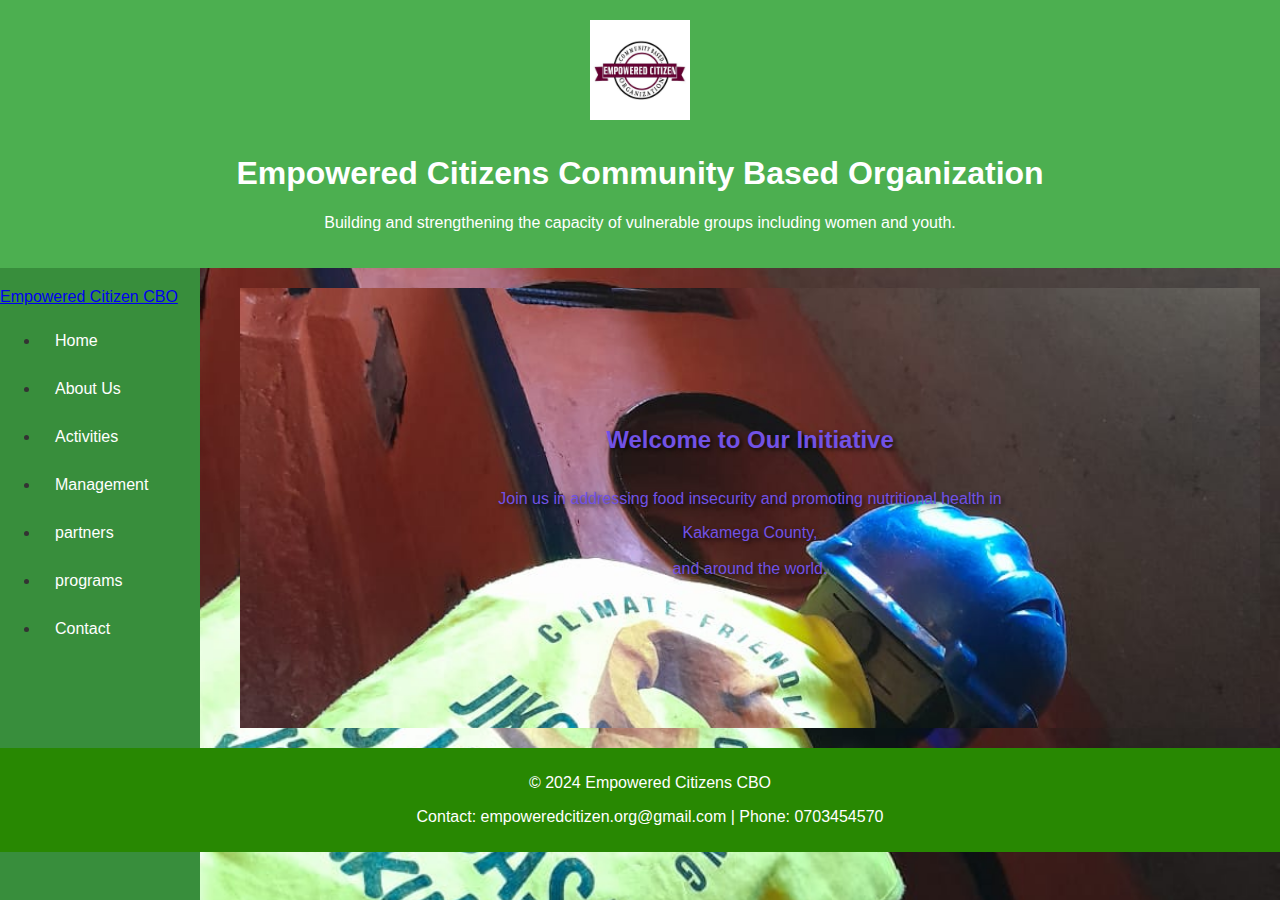
<file: index.html>
<!DOCTYPE html>
<html lang="en">
<head>
    <meta charset="UTF-8">
    <meta name="viewport" content="width=device-width, initial-scale=1.0">
    <title>Empowered Citizens CBO</title>
    <link rel="stylesheet" href="styles.css">
</head>
<body>
    <header>
        <img src="IMAGES/icon.jpg" alt="Empowered Citizens" class="logo">
        <h1>Empowered Citizens Community Based Organization</h1>
        <p>Building and strengthening the capacity of vulnerable groups including women and youth.</p>
    </header>
    
    <nav class="navbar navbar-expand-lg navbar-light">
        <a class="navbar-brand" href="index.html">Empowered Citizen CBO</a>
        <div class="collapse navbar-collapse" id="navbarNav">
            <ul class="navbar-nav ml-auto">
                <li class="nav-item"><a class="nav-link" href="index.html">Home</a></li>
                <li class="nav-item"><a class="nav-link" href="aboutUs.html">About Us</a></li>
                <li class="nav-item"><a class="nav-link" href="activities.html">Activities</a></li>
                <li class="nav-item"><a class="nav-link" href="management.html">Management</a></li>
                <li class="nav-item"><a class="nav-link" href="partners.html">partners</a></li>
                <li class="nav-item"><a class="nav-link" href="programs.html">programs</a></li>

                <li class="nav-item"><a class="nav-link" href="contacts.html">Contact</a></li>
            </ul>
        </div>
    </nav>

    <main>
        <section class="hero">
            <h2><b>Welcome to Our Initiative</b></h2>
            <p>Join us in addressing food insecurity and promoting nutritional health in <br> 
                <center>Kakamega County,</center><br>
                <center>and around the world.</center></p>
        </section>
    </main>

    <footer> <div class="social-icons">
        <a href="https://youtube.com/@mkulimabilajembe?si=RJIyCQ_pPYV2wrRb" target="_blank" aria-label="YouTube">
            <i class="fab fa-youtube"></i>
        </a>
        <a href="https://www.facebook.com/profile.php?id=100071715164116" target="_blank" aria-label="Facebook">
            <i class="fab fa-facebook-f"></i>
        </a>
    </div>
        <p>&copy; 2024 Empowered Citizens CBO</p>
        <p>Contact: empoweredcitizen.org@gmail.com | Phone: 0703454570</p>
    </footer>
</body>
</html>
</file>
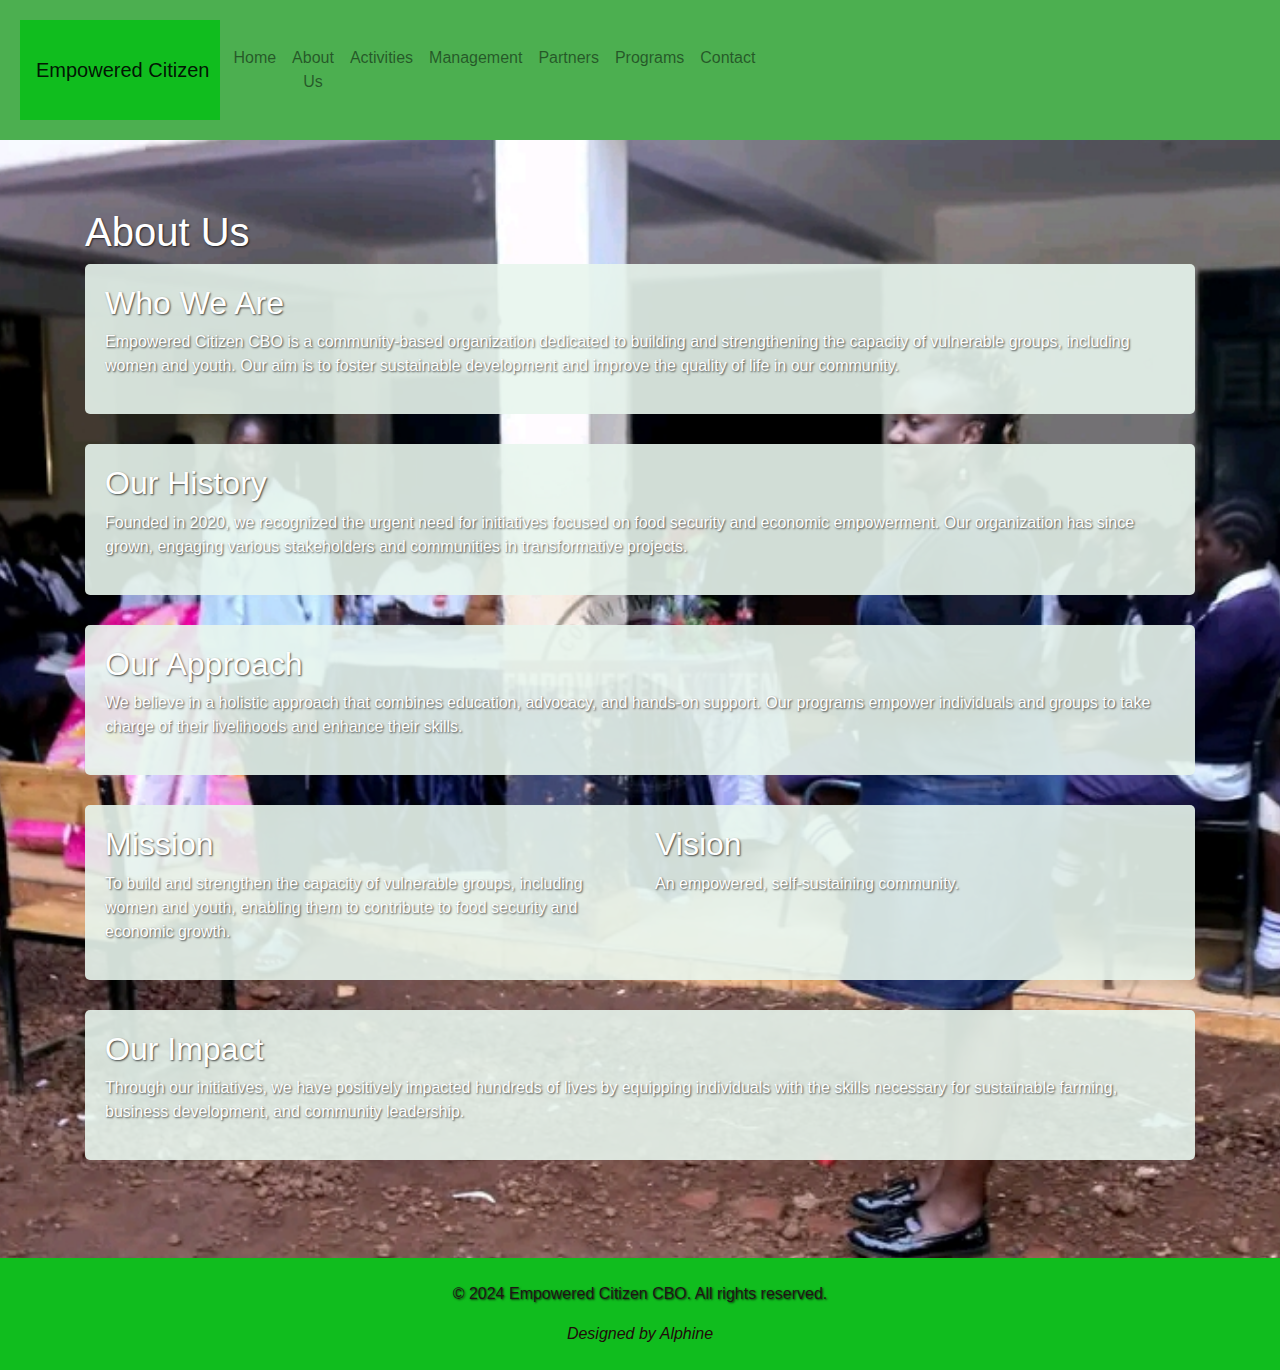
<file: aboutUs.html>
<!DOCTYPE html>
<html lang="en">
<head>
    <meta charset="UTF-8">
    <meta name="viewport" content="width=device-width, initial-scale=1.0">
    <title>About Us - Empowered Citizen CBO</title>
    <link rel="stylesheet" href="styles.css">
    <link rel="stylesheet" href="https://stackpath.bootstrapcdn.com/bootstrap/4.5.2/css/bootstrap.min.css">
    <link rel="icon" href="IMAGES/icon.jpg" type="image/png">
    <style>
        :root {
            --main-green: #10bd1e; /* Define a variable for the main green color */
        }

        body {
            background-image: url('IMAGES/girl.jpg'), url('IMAGES/kitchen.jpg');
            background-size: cover, cover; 
            background-position: center, center; 
            background-repeat: no-repeat, no-repeat; 
            color: #200a0a; 
        }

        .navbar {
            background-color: var(--main-green);
        }

        .navbar-brand, .nav-link, .footer p {
            color: rgb(31, 21, 21);
        }

        .navbar .nav-link:hover {
            color: #2c1d1d; 
        }

        h1, h2, h5, p {
            color: #ffffff; 
            text-shadow: 1px 1px 2px rgba(0, 0, 0, 0.7);
        }

        .about-section {
            background-color: rgba(232, 245, 237, 0.9);
            padding: 20px;
            border-radius: 5px;
            margin-bottom: 30px;
        }

        .footer {
            background-color: var(--main-green);
            color: #200a0a;
        }
    </style>
</head>
<body>
    <header>
        <nav class="navbar navbar-expand-lg navbar-light">
            <a class="navbar-brand" href="index.html">Empowered Citizen</a>
            <div class="collapse navbar-collapse" id="navbarNav">
                <ul class="navbar-nav ml-auto">
                    <li class="nav-item"><a class="nav-link" href="index.html">Home</a></li>
                    <li class="nav-item"><a class="nav-link" href="aboutUs.html">About Us</a></li>
                    <li class="nav-item"><a class="nav-link" href="activities.html">Activities</a></li>
                    <li class="nav-item"><a class="nav-link" href="management.html">Management</a></li>
                    <li class="nav-item"><a class="nav-link" href="partners.html">Partners</a></li>
                    <li class="nav-item"><a class="nav-link" href="programs.html">Programs</a></li>
                    <li class="nav-item"><a class="nav-link" href="contacts.html">Contact</a></li>
                </ul>
            </div>
        </nav>
    </header>

    <main class="container my-5" style="position: relative; z-index: 2;">
        <h1>About Us</h1>
        <div class="about-section">
            <h2>Who We Are</h2>
            <p>Empowered Citizen CBO is a community-based organization dedicated to building and strengthening the capacity of vulnerable groups, including women and youth. Our aim is to foster sustainable development and improve the quality of life in our community.</p>
        </div>

        <div class="about-section">
            <h2>Our History</h2>
            <p>Founded in 2020, we recognized the urgent need for initiatives focused on food security and economic empowerment. Our organization has since grown, engaging various stakeholders and communities in transformative projects.</p>
        </div>

        <div class="about-section">
            <h2>Our Approach</h2>
            <p>We believe in a holistic approach that combines education, advocacy, and hands-on support. Our programs empower individuals and groups to take charge of their livelihoods and enhance their skills.</p>
        </div>
        <div class="about-section">
            <div class="row mission-vision">
                <div class="col-md-6">
                    <h2>Mission</h2>
                    <p>To build and strengthen the capacity of vulnerable groups, including women and youth, enabling them to contribute to food security and economic growth.</p>
                </div>
                <div class="col-md-6">
                    <h2>Vision</h2>
                    <p>An empowered, self-sustaining community.</p>
                </div>
            </div>
        </div>

        <div class="about-section">
            <h2>Our Impact</h2>
            <p>Through our initiatives, we have positively impacted hundreds of lives by equipping individuals with the skills necessary for sustainable farming, business development, and community leadership.</p>
        </div>
    </main>

    <footer class="footer text-center py-4" style="position: relative; z-index: 2;">
        <p>© 2024 Empowered Citizen CBO. All rights reserved.</p>
        <div class="social-icons">
            <a href="https://youtube.com/@mkulimabilajembe?si=RJIyCQ_pPYV2wrRb" target="_blank" aria-label="YouTube">
                <i class="fab fa-youtube"></i>
            </a>
            <a href="https://www.facebook.com/profile.php?id=100071715164116" target="_blank" aria-label="Facebook">
                <i class="fab fa-facebook-f"></i>
            </a>
        </div>
        <i>Designed by Alphine</i>
    </footer>
</body>
</html>
</file>
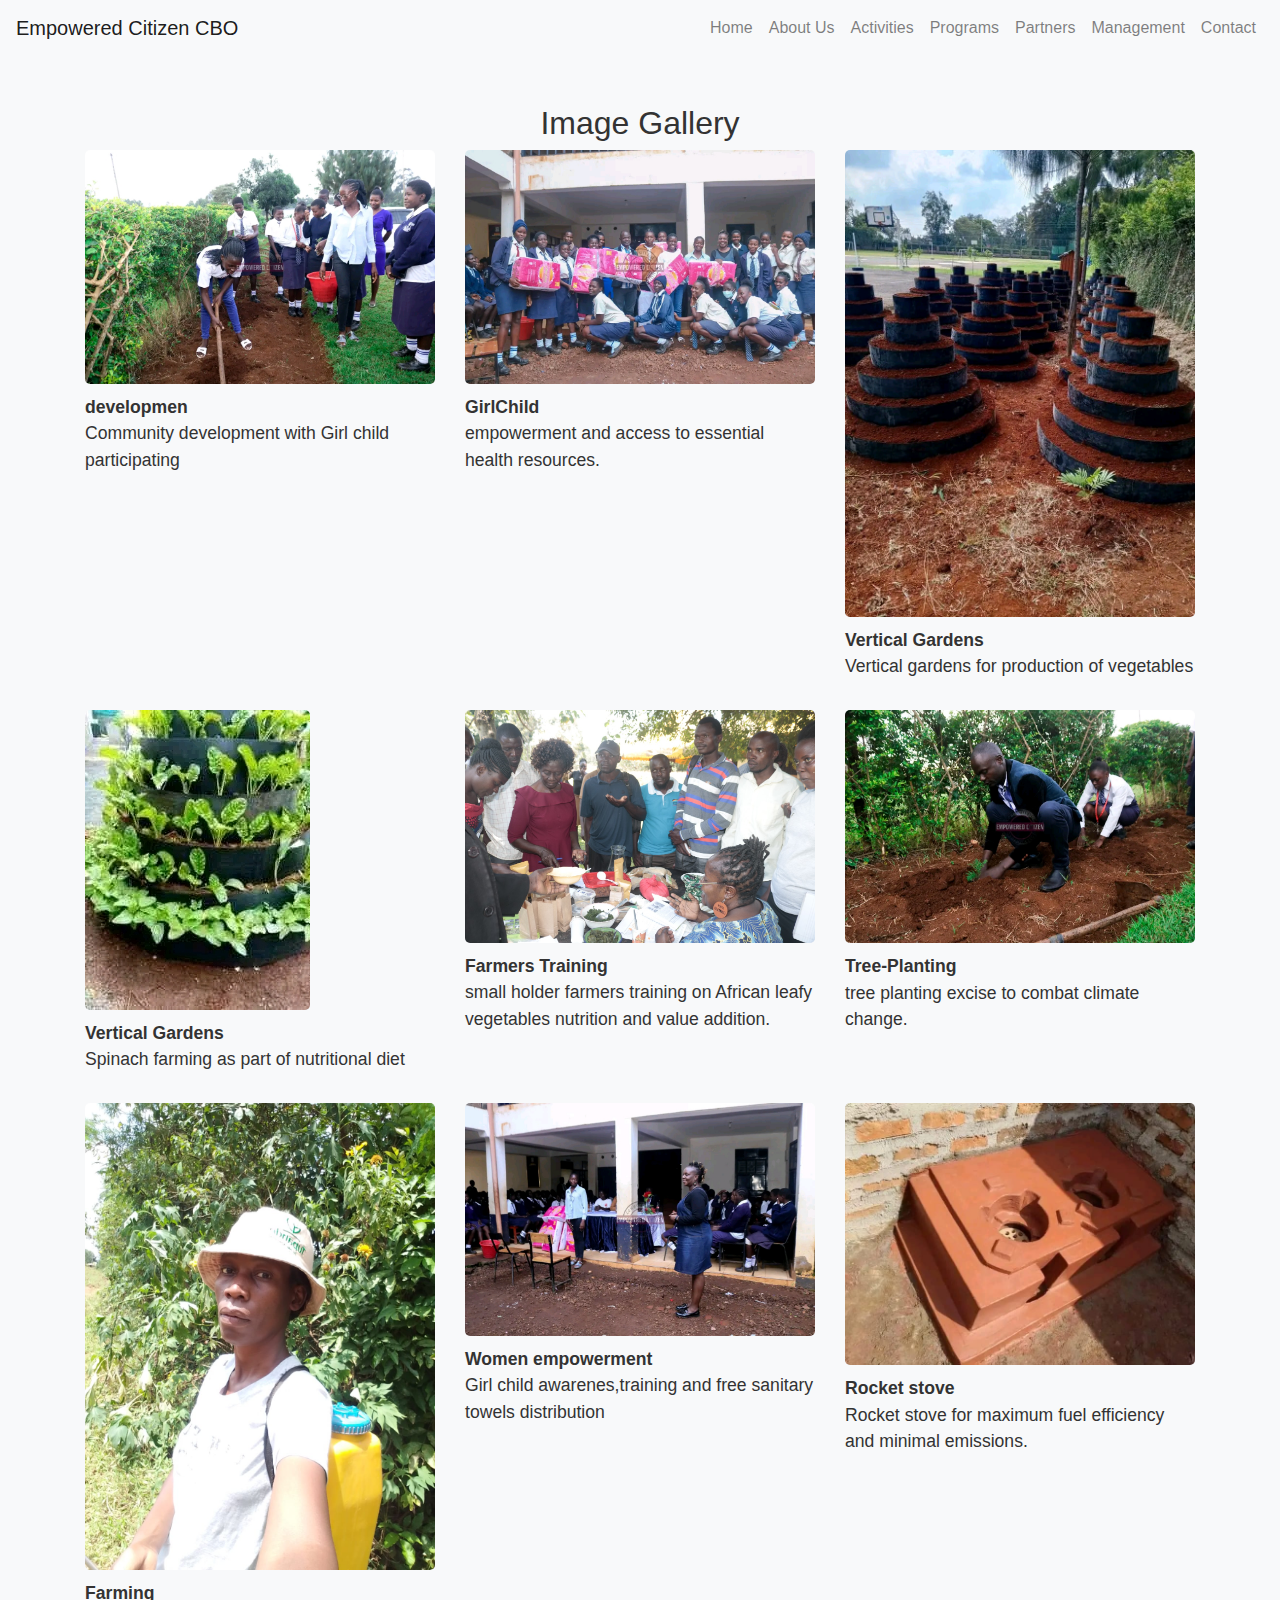
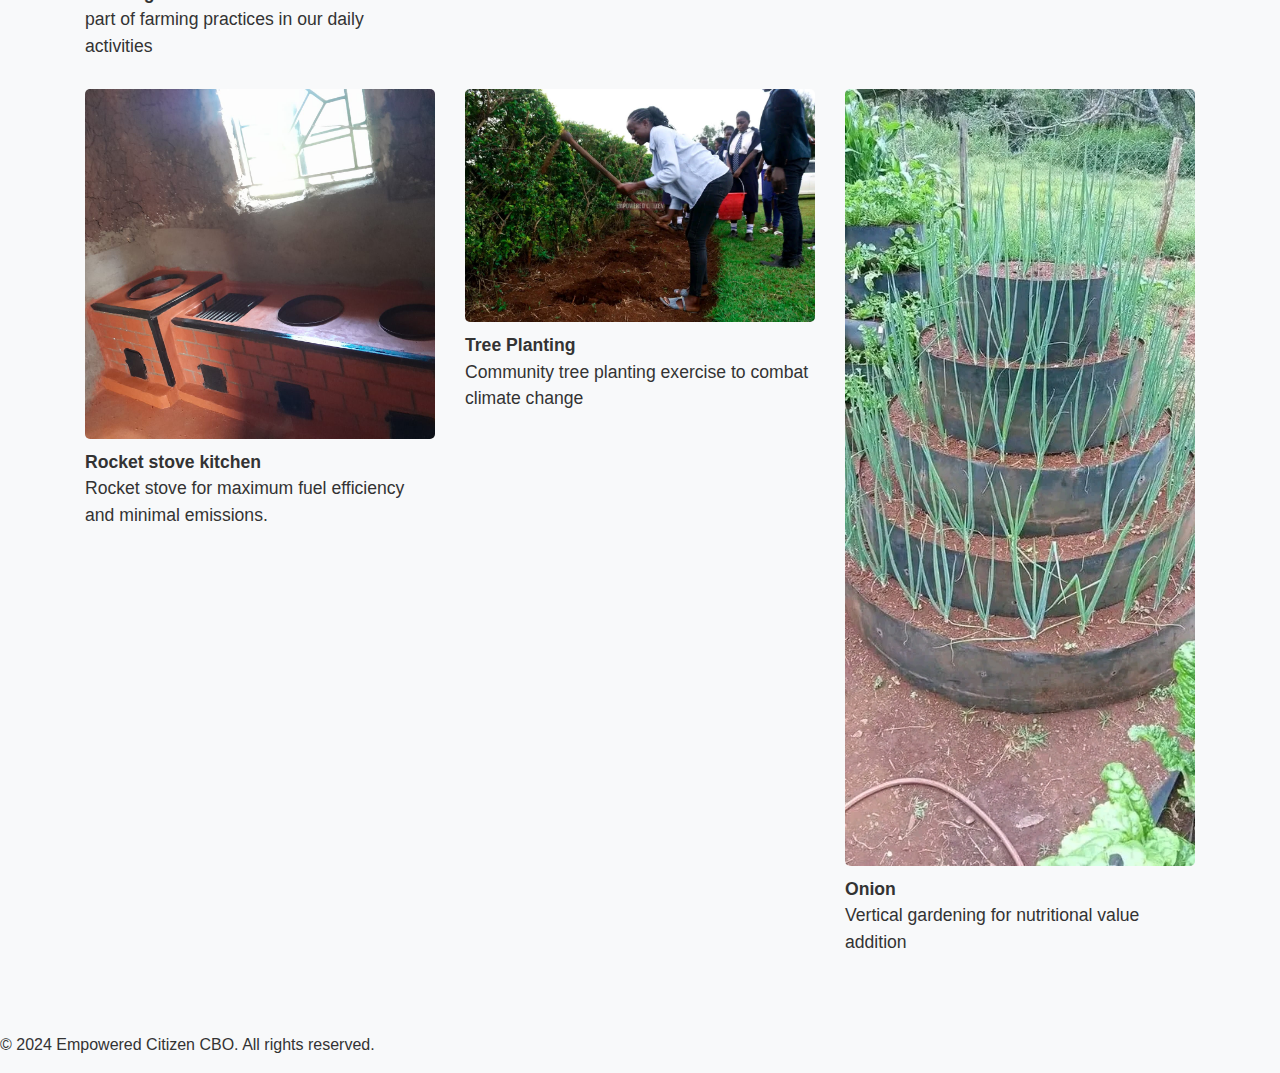
<file: activities.html>
<!DOCTYPE html>
<html lang="en">
<head>
    <meta charset="UTF-8">
    <meta name="viewport" content="width=device-width, initial-scale=1.0">
    <title>Image Gallery</title>
    <link rel="stylesheet" href="https://stackpath.bootstrapcdn.com/bootstrap/4.5.2/css/bootstrap.min.css">
    <style>
        body {
            background-color: #f8f9fa;
            color: #333;
        }
        .gallery-item {
            margin-bottom: 30px;
        }
        .gallery-item img {
            max-width: 100%;
            height: auto;
            border-radius: 5px;
        }
        .gallery-description {
            margin-top: 10px;
            font-size: 1.1em;
        }
    </style>
</head>
<body>
    <header>
        <nav class="navbar navbar-expand-lg navbar-light">
            <a class="navbar-brand" href="index.html">Empowered Citizen CBO</a>
            <button class="navbar-toggler" type="button" data-toggle="collapse" data-target="#navbarNav" aria-controls="navbarNav" aria-expanded="false" aria-label="Toggle navigation">
                <span class="navbar-toggler-icon"></span>
            </button>
            <div class="collapse navbar-collapse" id="navbarNav">
                <ul class="navbar-nav ml-auto">
                    <li class="nav-item"><a class="nav-link" href="index.html">Home</a></li>
                    <li class="nav-item"><a class="nav-link" href="aboutUs.html">About Us</a></li>
                    <li class="nav-item"><a class="nav-link" href="activities.html">Activities</a></li>
                    <li class="nav-item"><a class="nav-link" href="programs.html">Programs</a></li>
                    <li class="nav-item"><a class="nav-link" href="partners.html">Partners</a></li>
                    <li class="nav-item"><a class="nav-link" href="management.html">Management</a></li>
                    <li class="nav-item"><a class="nav-link" href="contacts.html">Contact</a></li>
                </ul>
            </div>
        </nav>
    </header>
<div class="container my-5">
    <h2 class="text-center">Image Gallery</h2>
    <div class="row">
        <div class="col-md-4 gallery-item">
            <img src="IMAGES/act2.jpg" alt="Description of Image 1">
            <div class="gallery-description">
                <strong>developmen</strong><br>
                Community development with Girl child participating
            </div>
        </div>
        <div class="col-md-4 gallery-item">
            <img src="IMAGES/act3.jpg" alt="Description of Image 2">
            <div class="gallery-description">
                <strong>GirlChild</strong><br>
                empowerment and access to essential health resources.

            </div>
        </div>
        <div class="col-md-4 gallery-item">
            <img src="IMAGES/kitchen.jpg" alt="Description of Image 3">
            <div class="gallery-description">
                <strong>Vertical Gardens</strong><br>
                Vertical gardens for production of vegetables
            </div>
        </div>
        <div class="col-md-4 gallery-item">
            <img src="IMAGES/act11.jpg" alt="Description of Image 3">
            <div class="gallery-description">
                <strong>Vertical Gardens</strong><br>
                Spinach farming as part of nutritional diet
            </div>
        </div>
        <div class="col-md-4 gallery-item">
            <img src="IMAGES/act7.jpg" alt="Description of Image 4">
            <div class="gallery-description">
                <strong>Farmers Training</strong><br>
                small holder farmers training on African leafy vegetables 
                nutrition and value addition.
            </div>
        </div>
        <div class="col-md-4 gallery-item">
            <img src="IMAGES/act9.jpg" alt="Description of Image 5">
            <div class="gallery-description">
                <strong>Tree-Planting</strong><br>
                tree planting excise to combat climate change.
            </div>
        </div>
        <div class="col-md-4 gallery-item">
            <img src="IMAGES/spray.jpg" alt="Description of Image 6">
            <div class="gallery-description">
                <strong>Farming</strong><br>
                part of farming practices in our daily activities
            </div>
        </div>
        <div class="col-md-4 gallery-item">
            <img src="IMAGES/girl.jpg" alt="Description of Image 7">
            <div class="gallery-description">
                <strong>Women empowerment</strong><br>
               Girl child awarenes,training and free sanitary towels distribution
            </div>
        </div>
        <div class="col-md-4 gallery-item">
            <img src="IMAGES/act6.jpg" alt="Description of Image 8">
            <div class="gallery-description">
                <strong>Rocket stove</strong><br>
                Rocket stove for maximum fuel efficiency and minimal emissions.
            </div>
        </div>
        <div class="col-md-4 gallery-item">
            <img src="IMAGES/act4.jpg" alt="Description of Image 9">
            <div class="gallery-description">
                <strong>Rocket stove kitchen</strong><br>
                Rocket stove for maximum fuel efficiency and minimal emissions.
            </div>
        </div>
        <div class="col-md-4 gallery-item">
            <img src="IMAGES/act10.jpg" alt="Description of Image 10">
            <div class="gallery-description">
                <strong>Tree Planting</strong><br>
               Community tree planting exercise to combat climate change
            </div>
           
            </div>
            <div class="col-md-4 gallery-item">
                <img src="IMAGES/act12.jpg" alt="Description of Image 3">
                <div class="gallery-description">
                    <strong>Onion </strong><br>
                   Vertical gardening for nutritional value addition
                </div>
        </div>
    </div>
</div>
<div class="social-icons">
    <a href="https://youtube.com/@mkulimabilajembe?si=RJIyCQ_pPYV2wrRb" target="_blank" aria-label="YouTube">
        <i class="fab fa-youtube"></i>
    </a>
    <a href="https://www.facebook.com/profile.php?id=100071715164116" target="_blank" aria-label="Facebook">
        <i class="fab fa-facebook-f"></i>
    </a>
</div>

<footer>
    <p>© 2024 Empowered Citizen CBO. All rights reserved.</p>
</footer>

<script src="https://code.jquery.com/jquery-3.5.1.slim.min.js"></script>
<script src="https://cdn.jsdelivr.net/npm/@popperjs/core@2.9.2/dist/umd/popper.min.js"></script>
<script src="https://stackpath.bootstrapcdn.com/bootstrap/4.5.2/js/bootstrap.min.js"></script>
</body>
</html>
</file>
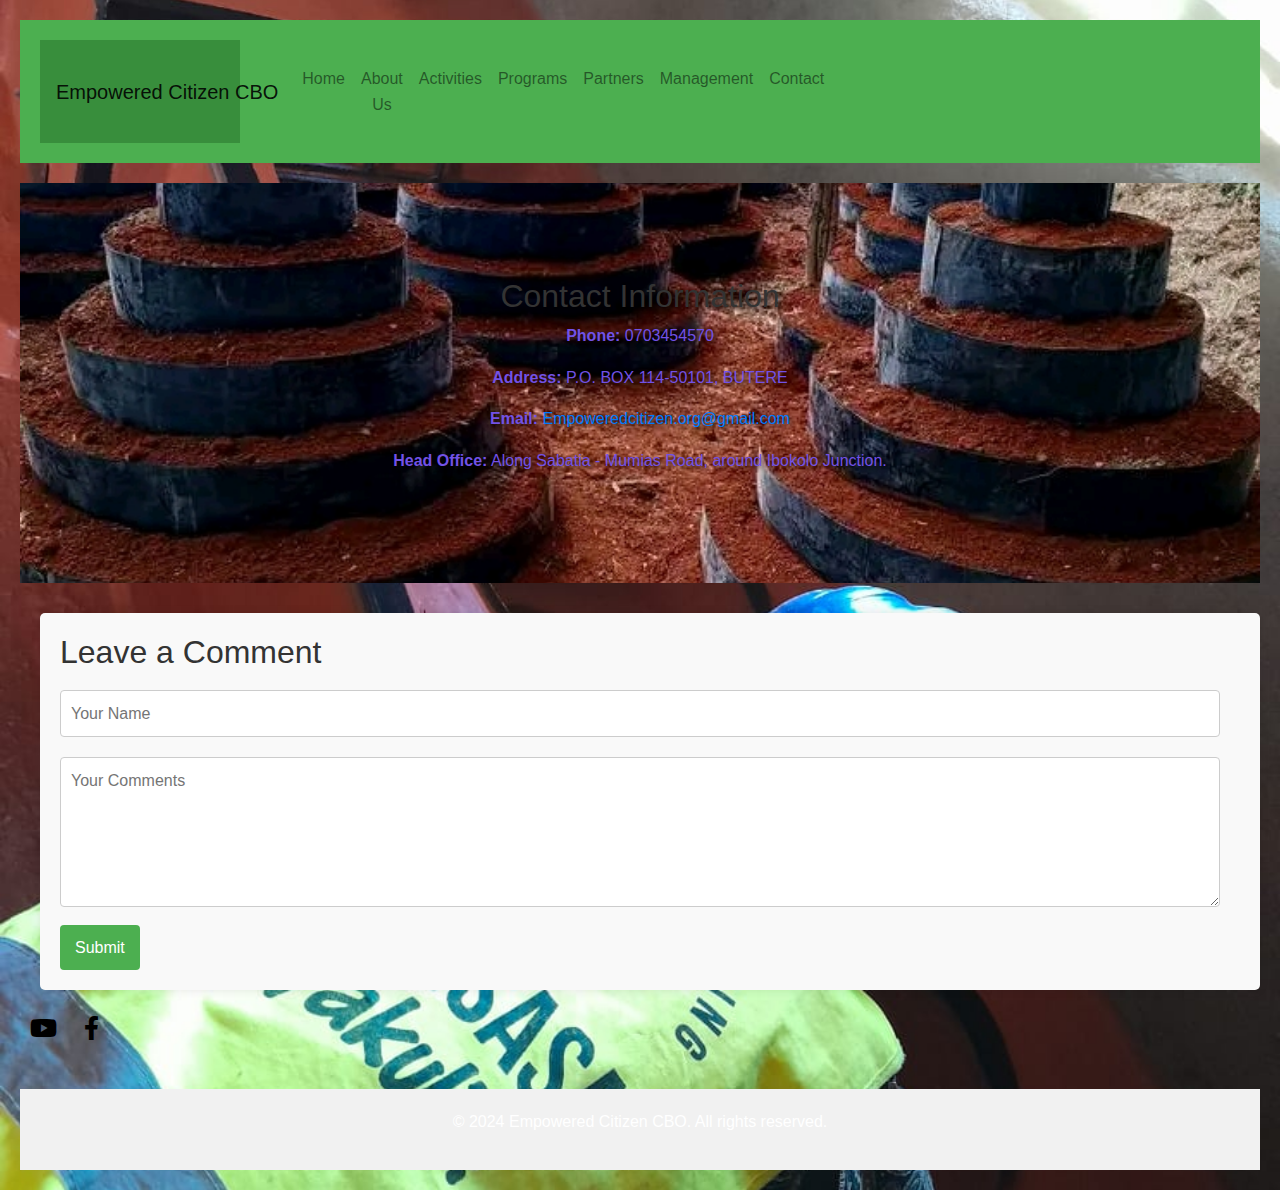
<file: contacts.html>
<!DOCTYPE html>
<html lang="en">
<head>
    <meta charset="UTF-8">
    <meta name="viewport" content="width=device-width, initial-scale=1.0">
    <title>Contact Information</title>
    <link rel="stylesheet" href="styles.css">
    <link rel="stylesheet" href="https://cdnjs.cloudflare.com/ajax/libs/font-awesome/6.0.0-beta3/css/all.min.css">
    <link rel="stylesheet" href="https://stackpath.bootstrapcdn.com/bootstrap/4.5.2/css/bootstrap.min.css">
    <style>
        body {
            font-family: Arial, sans-serif;
            line-height: 1.6;
            margin: 0;
            padding: 20px;
        }
        h2 {
            color: #333;
        }
        .social-icons {
            margin-top: 20px;
        }
        .social-icons a {
            margin: 0 10px;
            text-decoration: none;
            color: #000;
            font-size: 24px;
        }
        footer {
            text-align: center;
            margin-top: 40px;
            padding: 20px 0;
            background-color: #f1f1f1;
        }
        .contacts {
            margin-top: 20px;
            padding: 20px;
        }
        .contact-form {
            margin-top: 30px;
            background-color: #f9f9f9;
            padding: 20px;
            border-radius: 5px;
            box-shadow: 0 0 10px rgba(0, 0, 0, 0.1);
            margin-left: 20px; /* Shift form to the right */
        }
        .contact-form input, 
        .contact-form textarea {
            width: calc(100% - 20px); /* Adjust width for left margin */
            padding: 10px;
            margin: 10px 0;
            border: 1px solid #ccc;
            border-radius: 4px;
        }
        .contact-form button {
            background-color: #4CAF50;
            color: white;
            border: none;
            padding: 10px 15px;
            cursor: pointer;
            border-radius: 4px;
        }
        .contact-form button:hover {
            background-color: #45a049;
        }
    </style>
</head>
<body>
    <header>
        <nav class="navbar navbar-expand-lg navbar-light">
            <a class="navbar-brand" href="index.html">Empowered Citizen CBO</a>
            <button class="navbar-toggler" type="button" data-toggle="collapse" data-target="#navbarNav" aria-controls="navbarNav" aria-expanded="false" aria-label="Toggle navigation">
                <span class="navbar-toggler-icon"></span>
            </button>
            <div class="collapse navbar-collapse" id="navbarNav">
                <ul class="navbar-nav ml-auto">
                    <li class="nav-item"><a class="nav-link" href="index.html">Home</a></li>
                    <li class="nav-item"><a class="nav-link" href="aboutUs.html">About Us</a></li>
                    <li class="nav-item"><a class="nav-link" href="activities.html">Activities</a></li>
                    <li class="nav-item"><a class="nav-link" href="programs.html">Programs</a></li>
                    <li class="nav-item"><a class="nav-link" href="partners.html">Partners</a></li>
                    <li class="nav-item"><a class="nav-link" href="management.html">Management</a></li>
                    <li class="nav-item"><a class="nav-link" href="contacts.html">Contact</a></li>
                </ul>
            </div>
        </nav>
    </header>
    
    <div class="contacts">
        <h2>Contact Information</h2>
        <p><strong>Phone:</strong> 0703454570</p>
        <p><strong>Address:</strong> P.O. BOX 114-50101, BUTERE</p>
        <p><strong>Email:</strong> <a href="mailto:Empoweredcitizen.org@gmail.com">Empoweredcitizen.org@gmail.com</a></p>
        <p><strong>Head Office:</strong> Along Sabatia - Mumias Road, around Ibokolo Junction.</p>
    </div>

    <div class="contact-form">
        <h2>Leave a Comment</h2>
        <form action="#" method="POST">
            <input type="text" name="name" placeholder="Your Name" required>
            <textarea name="comments" rows="5" placeholder="Your Comments" required></textarea>
            <button type="submit">Submit</button>
        </form>
    </div>

    <div class="social-icons">
        <a href="https://youtube.com/@mkulimabilajembe?si=RJIyCQ_pPYV2wrRb" target="_blank" aria-label="YouTube">
            <i class="fab fa-youtube"></i>
        </a>
        <a href="https://www.facebook.com/profile.php?id=100071715164116" target="_blank" aria-label="Facebook">
            <i class="fab fa-facebook-f"></i>
        </a>
    </div>

    <footer>
        <p>© 2024 Empowered Citizen CBO. All rights reserved.</p>
    </footer>

    <script src="https://code.jquery.com/jquery-3.5.1.slim.min.js"></script>
    <script src="https://cdn.jsdelivr.net/npm/@popperjs/core@2.11.6/dist/umd/popper.min.js"></script>
    <script src="https://stackpath.bootstrapcdn.com/bootstrap/4.5.2/js/bootstrap.min.js"></script>
</body>
</html>
</file>
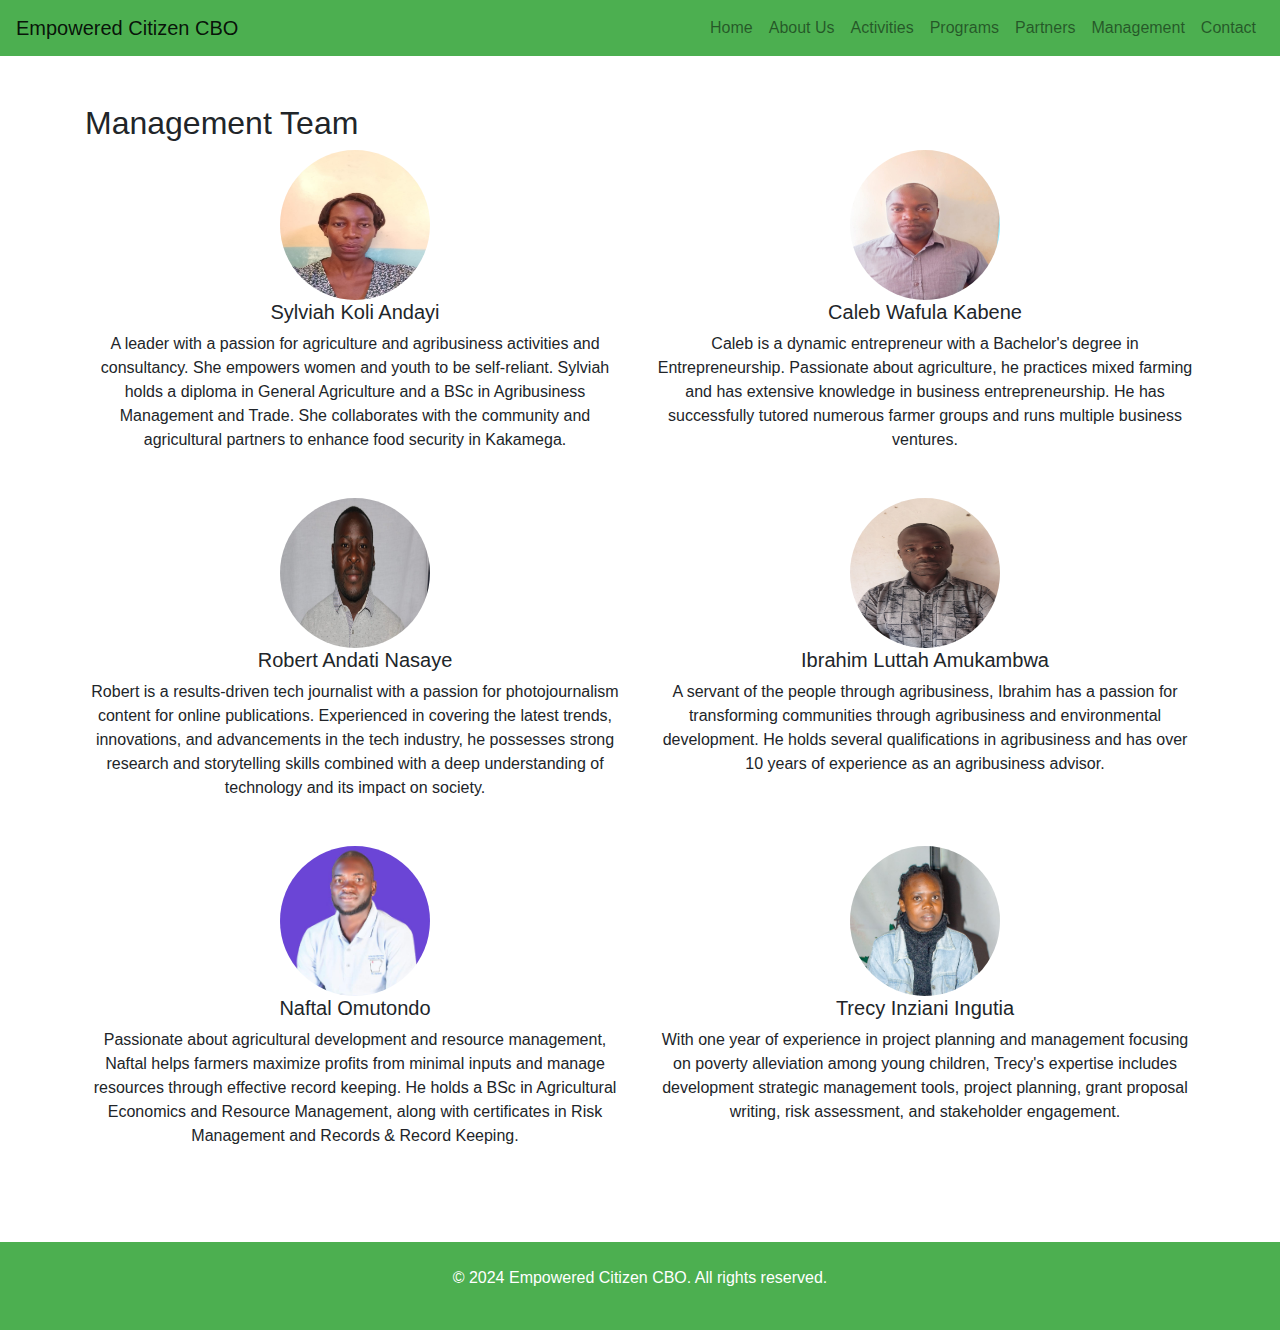
<file: management.html>
<!DOCTYPE html>
<html lang="en">
<head>
    <meta charset="UTF-8">
    <meta name="viewport" content="width=device-width, initial-scale=1.0">
    <title>Management - Empowered Citizen CBO</title>
    <link rel="stylesheet" href="https://stackpath.bootstrapcdn.com/bootstrap/4.5.2/css/bootstrap.min.css">
    <link rel="icon" href="icon.png" type="image/png">
    <style>
        .navbar, .footer {
            background-color: #4CAF50;
        }
        .navbar-brand, .nav-link, .footer p {
            color: white;
        }
        .team-member {
            text-align: center;
            margin-bottom: 30px;
        }
        .team-member img {
            width: 150px;
            height: 150px;
            border-radius: 50%;
        }
    </style>
</head>
<body>

<header>
    <nav class="navbar navbar-expand-lg navbar-light">
        <a class="navbar-brand" href="index.html">Empowered Citizen CBO</a>
        <div class="collapse navbar-collapse" id="navbarNav">
            <ul class="navbar-nav ml-auto">
                <li class="nav-item"><a class="nav-link" href="index.html">Home</a></li>
                <li class="nav-item"><a class="nav-link" href="aboutUs.html">About Us</a></li>
                <li class="nav-item"><a class="nav-link" href="activities.html">Activities</a></li>
                <li class="nav-item"><a class="nav-link" href="programs.html">Programs</a></li>
                <li class="nav-item"><a class="nav-link" href="partners.html">Partners</a></li>
                <li class="nav-item"><a class="nav-link" href="management.html">Management</a></li>
                <li class="nav-item"><a class="nav-link" href="contacts.html">Contact</a></li>
            </ul>
        </div>
    </nav>
</header>

<div class="container my-5">
    <h2>Management Team</h2>
    <div class="row">
        <div class="col-md-6 team-member">
            <img src="IMAGES/sylvia.jpg" alt="Sylviah Koli Andayi">
            <h5>Sylviah Koli Andayi</h5>
            <p>A leader with a passion for agriculture and agribusiness activities and consultancy. She empowers women and youth to be self-reliant. Sylviah holds a diploma in General Agriculture and a BSc in Agribusiness Management and Trade. She collaborates with the community and agricultural partners to enhance food security in Kakamega.</p>
        </div>

        <div class="col-md-6 team-member">
            <img src="IMAGES/caleb.jpg" alt="Caleb Wafula Kabene">
            <h5>Caleb Wafula Kabene</h5>
            <p>Caleb is a dynamic entrepreneur with a Bachelor's degree in Entrepreneurship. Passionate about agriculture, he practices mixed farming and has extensive knowledge in business entrepreneurship. He has successfully tutored numerous farmer groups and runs multiple business ventures.</p>
        </div>
    </div>

    <div class="row">
        <div class="col-md-6 team-member">
            <img src="IMAGES/robert.jpg" alt="Robert Andati Nasaye">
            <h5>Robert Andati Nasaye</h5>
            <p>Robert is a results-driven tech journalist with a passion for photojournalism content for online publications. Experienced in covering the latest trends, innovations, and advancements in the tech industry, he possesses strong research and storytelling skills combined with a deep understanding of technology and its impact on society.</p>
        </div>

        <div class="col-md-6 team-member">
            <img src="IMAGES/ibrahim.jpg" alt="Ibrahim Luttah Amukambwa">
            <h5>Ibrahim Luttah Amukambwa</h5>
            <p>A servant of the people through agribusiness, Ibrahim has a passion for transforming communities through agribusiness and environmental development. He holds several qualifications in agribusiness and has over 10 years of experience as an agribusiness advisor.</p>
        </div>
    </div>

    <div class="row">
        <div class="col-md-6 team-member">
            <img src="IMAGES/naftali.jpg" alt="Naftal Omutondo">
            <h5>Naftal Omutondo</h5>
            <p>Passionate about agricultural development and resource management, Naftal helps farmers maximize profits from minimal inputs and manage resources through effective record keeping. He holds a BSc in Agricultural Economics and Resource Management, along with certificates in Risk Management and Records & Record Keeping.</p>
        </div>

        <div class="col-md-6 team-member">
            <img src="IMAGES/trecy.jpg" alt="Trecy Inziani Ingutia">
            <h5>Trecy Inziani Ingutia</h5>
            <p>With one year of experience in project planning and management focusing on poverty alleviation among young children, Trecy's expertise includes development strategic management tools, project planning, grant proposal writing, risk assessment, and stakeholder engagement.</p>
        </div>
    </div>
</div>

<footer class="footer text-center py-4">
    <p>© 2024 Empowered Citizen CBO. All rights reserved.</p>
</footer>

<script src="https://code.jquery.com/jquery-3.5.1.slim.min.js"></script>
<script src="https://cdn.jsdelivr.net/npm/@popperjs/core@2.11.6/dist/umd/popper.min.js"></script>
<script src="https://stackpath.bootstrapcdn.com/bootstrap/4.5.2/js/bootstrap.min.js"></script>
</body>
</html>
</file>
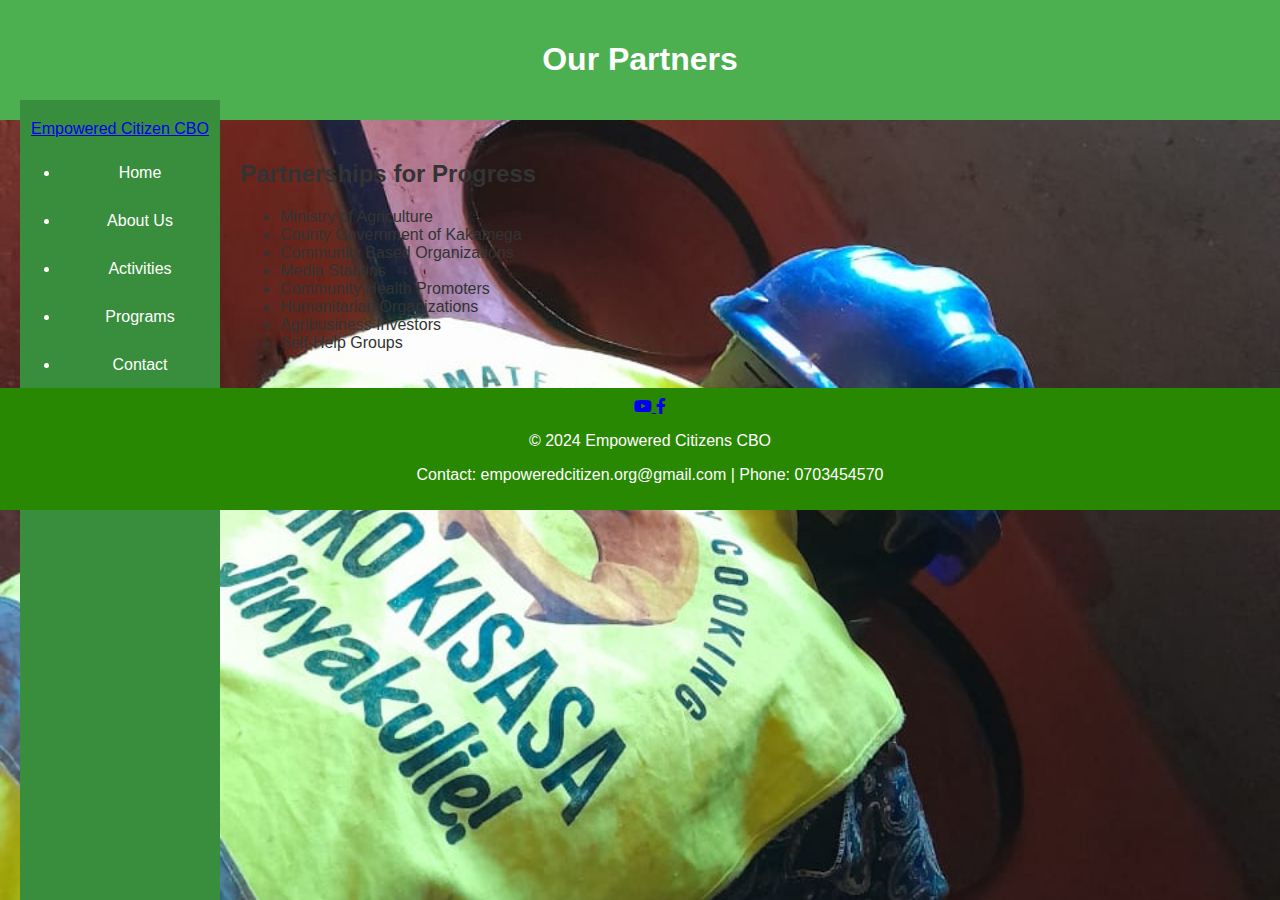
<file: partners.html>
<!DOCTYPE html>
<html lang="en">
<head>
    <meta charset="UTF-8">
    <meta name="viewport" content="width=device-width, initial-scale=1.0">
    <title>Our Partners - Empowered Citizens CBO</title>
    <link rel="stylesheet" href="styles.css">
    <link rel="stylesheet" href="https://cdnjs.cloudflare.com/ajax/libs/font-awesome/5.15.4/css/all.min.css">
</head>
<body>
    <header>
        <h1>Our Partners</h1>
        <nav class="navbar navbar-expand-lg navbar-light">
            <a class="navbar-brand" href="index.html">Empowered Citizen CBO</a>
            <div class="collapse navbar-collapse" id="navbarNav">
                <ul class="navbar-nav ml-auto">
                    <li class="nav-item"><a class="nav-link" href="index.html">Home</a></li>
                    <li class="nav-item"><a class="nav-link" href="aboutUs.html">About Us</a></li>
                    <li class="nav-item"><a class="nav-link" href="activities.html">Activities</a></li>
                    <li class="nav-item"><a class="nav-link" href="programs.html">Programs</a></li>
                    <li class="nav-item"><a class="nav-link" href="contacts.html">Contact</a></li>
                    <li class="nav-item"><a class="nav-link" href="management.html">Management</a></li>
                    <li class="nav-item"><a class="nav-link" href="partners.html">Partners</a></li>
                </ul>
            </div>
        </nav>
    </header>

    <main>
        <section class="partners">
            <h2>Partnerships for Progress</h2>
            <ul>
                <li>Ministry of Agriculture</li>
                <li>County Government of Kakamega</li>
                <li>Community Based Organizations</li>
                <li>Media Stations</li>
                <li>Community Health Promoters</li>
                <li>Humanitarian Organizations</li>
                <li>Agribusiness Investors</li>
                <li>Self-Help Groups</li>
            </ul>
        </section>
        
    </main>

    <footer><div class="social-icons">
        <a href="https://youtube.com/@mkulimabilajembe?si=RJIyCQ_pPYV2wrRb" target="_blank" aria-label="YouTube">
            <i class="fab fa-youtube"></i>
        </a>
        <a href="https://www.facebook.com/profile.php?id=100071715164116" target="_blank" aria-label="Facebook">
            <i class="fab fa-facebook-f"></i>
        </a>
    </div>
        <p>&copy; 2024 Empowered Citizens CBO</p>
        <p>Contact: empoweredcitizen.org@gmail.com | Phone: 0703454570</p>
    </footer>
</body>
</html>
</file>
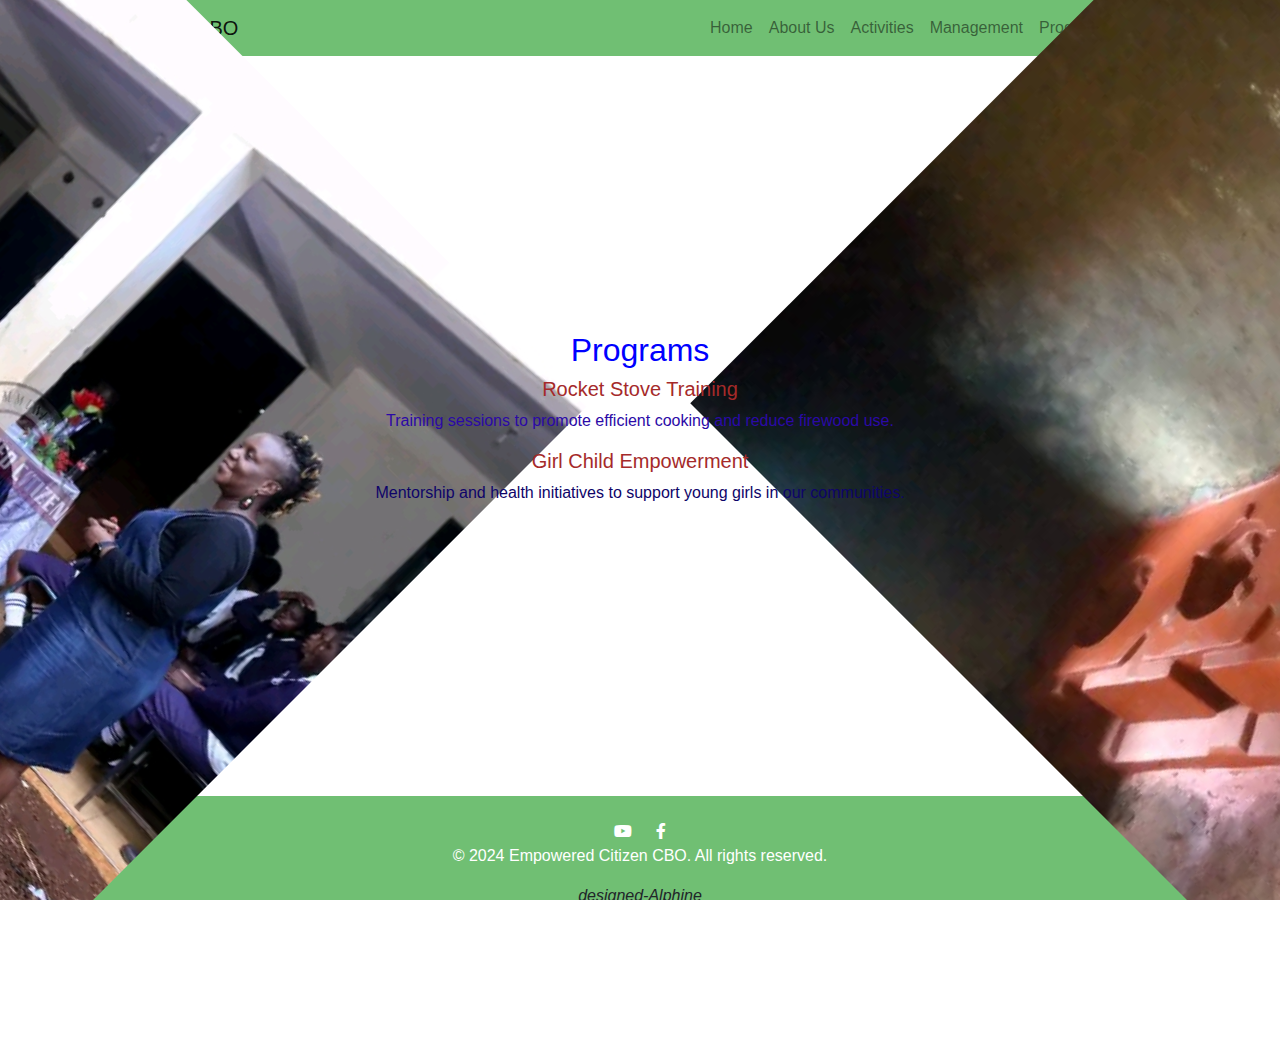
<file: programs.html>
<!DOCTYPE html>
<html lang="en">
<head>
    <meta charset="UTF-8">
    <meta name="viewport" content="width=device-width, initial-scale=1.0">
    <title>Programs - Empowered Citizen CBO</title>
    <link rel="stylesheet" href="https://stackpath.bootstrapcdn.com/bootstrap/4.5.2/css/bootstrap.min.css">
    <link rel="icon" href="icon.png" type="image/png">
    <link rel="stylesheet" href="https://cdnjs.cloudflare.com/ajax/libs/font-awesome/5.15.4/css/all.min.css">
    <style>
        html, body {
            height: 100%;
            margin: 0;
            position: relative;
            overflow: hidden; /* Prevent scrollbars */
        }
        .navbar, .footer {
            background-color: rgba(76, 175, 80, 0.8); /* Slightly transparent */
        }
        .navbar-brand, .nav-link, .footer p {
            color: white;
        }
        .container {
            height: calc(100% - 160px); /* Adjust according to your navbar and footer height */
            display: flex;
            flex-direction: column;
            justify-content: center;
            align-items: center;
            position: relative;
            z-index: 1; /* Content above the background images */
            color: white; /* Change text color for visibility */
            text-align: center; /* Center text */
        }
        .left-image, .right-image {
            position: absolute;
            width: 60%; /* Cover the left/right area */
            height: 100%;
            background-size: cover;
            background-position: center;
            z-index: 0; /* Behind the content */
        }
        .left-image {
            background-image: url(IMAGES/girl.jpg); /* Your left image */
            transform: rotate(45deg); /* Adjust the angle as needed */
            left: -30%; /* Position to touch the corner */
            top: 0;
        }
        .right-image {
            background-image: url(IMAGES/act5.jpg); /* Your right image */
            transform: rotate(-45deg); /* Adjust the angle as needed */
            right: -30%; /* Position to touch the corner */
            top: 0;
        }
        .social-icons a {
            color: white; /* Change color of social icons */
            margin: 0 10px; /* Add spacing between icons */
        }
    </style>
</head>
<body>

<header>
    <nav class="navbar navbar-expand-lg navbar-light">
        <a class="navbar-brand" href="index.html">Empowered Citizen CBO</a>
        <div class="collapse navbar-collapse" id="navbarNav">
            <ul class="navbar-nav ml-auto">
                <li class="nav-item"><a class="nav-link" href="index.html">Home</a></li>
                <li class="nav-item"><a class="nav-link" href="aboutUs.html">About Us</a></li>
                <li class="nav-item"><a class="nav-link" href="activities.html">Activities</a></li>
                <li class="nav-item"><a class="nav-link" href="management.html">Management</a></li>
                <li class="nav-item"><a class="nav-link" href="programs.html">Programs</a></li>
                <li class="nav-item"><a class="nav-link" href="partners.html">Partners</a></li>
                <li class="nav-item"><a class="nav-link" href="contacts.html">Contact</a></li>
            </ul>
        </div>
    </nav>
</header>

<div class="left-image"></div>
<div class="right-image"></div>

<div class="container">
    <h2 style="color: blue;">Programs</h2>
    <h5 style="color: brown;">Rocket Stove Training</h5>
    <p style="color: rgb(43, 9, 167);">Training sessions to promote efficient cooking and reduce firewood use.</p>
    <h5 style="color: brown;">Girl Child Empowerment</h5>
    <p style="color: rgb(14, 4, 105);">Mentorship and health initiatives to support young girls in our communities.</p>
</div>

<footer class="footer text-center py-4">
    <div class="social-icons">
        <a href="https://youtube.com/@mkulimabilajembe?si=RJIyCQ_pPYV2wrRb" target="_blank" aria-label="YouTube">
            <i class="fab fa-youtube"></i>
        </a>
        <a href="https://www.facebook.com/profile.php?id=100071715164116" target="_blank" aria-label="Facebook">
            <i class="fab fa-facebook-f"></i>
        </a>
    </div>
    <p>© 2024 Empowered Citizen CBO. All rights reserved.</p>
    <i>designed-Alphine</i>
</footer>

<script src="https://code.jquery.com/jquery-3.5.1.slim.min.js"></script>
<script src="https://cdn.jsdelivr.net/npm/@popperjs/core@2.11.6/dist/umd/popper.min.js"></script>
<script src="https://stackpath.bootstrapcdn.com/bootstrap/4.5.2/js/bootstrap.min.js"></script>
</body>
</html>
</file>
<file: styles.css>
body {
    font-family: Arial, sans-serif;
    margin: 0;
    padding: 0;
    color: #333;
    background-image: url('/IMAGES/IMG-20241011-WA0008.jpg'); /* Replace with your image path */
    background-size: cover; /* Make the image cover the entire page */
    background-position: center; /* Center the image */
    background-repeat: no-repeat; /* Prevent the image from repeating */
}


header {
    background: #4CAF50; /* Green background for the header */
    color: white;
    padding: 20px;
    text-align: center;
}

.logo {
    width: 100px; /* Adjust size as needed */
    height: auto;
    margin-bottom: 10px;
}

nav {
    background: #388E3C; /* Darker green for the navbar */
    width: 200px; /* Fixed width for vertical nav */
    position: fixed; /* Make the nav fixed on the left side */
    height: 100%; /* Full height */
    padding-top: 20px; /* Spacing from the top */
}

.nav {
    list-style-type: none;
    padding: 0;
    margin: 0;
}

.nav-item {
    margin: 10px 0; /* Vertical spacing between nav items */
}

.nav-link {
    color: white;
    text-decoration: none;
    padding: 10px 15px; /* Padding for clickable area */
    display: block; /* Make the entire area clickable */
    transition: background 0.3s; /* Smooth transition for hover effect */
}

.nav-link:hover {
    background: #66BB6A; /* Lighter green on hover */
}

main {
    margin-left: 220px; /* Add margin to accommodate the fixed nav */
    padding: 20px; /* Padding for main content */
}

.hero {
    background-image: url('IMAGES/IMG-20241011-WA0008.jpg'); /* Replace with your image path */
    background-size: cover; /* Make the image cover the section */
    background-position: center; /* Center the image */
    height: 400px; /* Adjust height as needed */
    display: flex;
    flex-direction: column;
    justify-content: center;
    align-items: center;
    color: rgb(114, 82, 230);
    text-shadow: 2px 2px 4px rgba(0, 0, 0, 0.7);
    padding: 20px;
}
.contacts {
    background-image: url('IMAGES/kitchen.jpg'); /* Replace with your image path */
    background-size: cover; /* Make the image cover the section */
    background-position: center; /* Center the image */
    height: 400px; /* Adjust height as needed */
    display: flex;
    flex-direction: column;
    justify-content: center;
    align-items: center;
    color: rgb(114, 82, 230);
    text-shadow: 2px 2px 4px rgba(0, 0, 0, 0.7);
    padding: 20px;
}


footer {
    background: #288802;
    color: white;
    text-align: center;
    padding: 10px;
    position: relative;
    bottom: 0;
    width: 100%;
}


/* Responsive Styles */
@media (max-width: 768px) {
    .logo {
        width: 80px; /* Smaller logo on mobile */
    }

    nav {
        width: 100%; /* Full width on smaller screens */
        position: relative; /* Reset position */
        height: auto; /* Auto height */
    }

    main {
        margin-left: 0; /* Remove margin for main content */
    }

    .hero {
        height: 250px; /* Adjust hero height for smaller screens */
    }

    .hero h2 {
        font-size: 1.5em; /* Smaller font size for headings */
    }

    .hero p {
        font-size: 1em; /* Smaller font size for paragraphs */
    }
}

@media (max-width: 480px) {
    header {
        padding: 15px; /* Reduced padding */
    }

    .hero h2 {
        font-size: 1.2em; /* Even smaller for extra small screens */
    }

    .hero p {
        font-size: 0.9em; /* Smaller paragraph font size */
    }
}
.container my-5{
    color: rgb(16, 155, 62);
}
</file>
